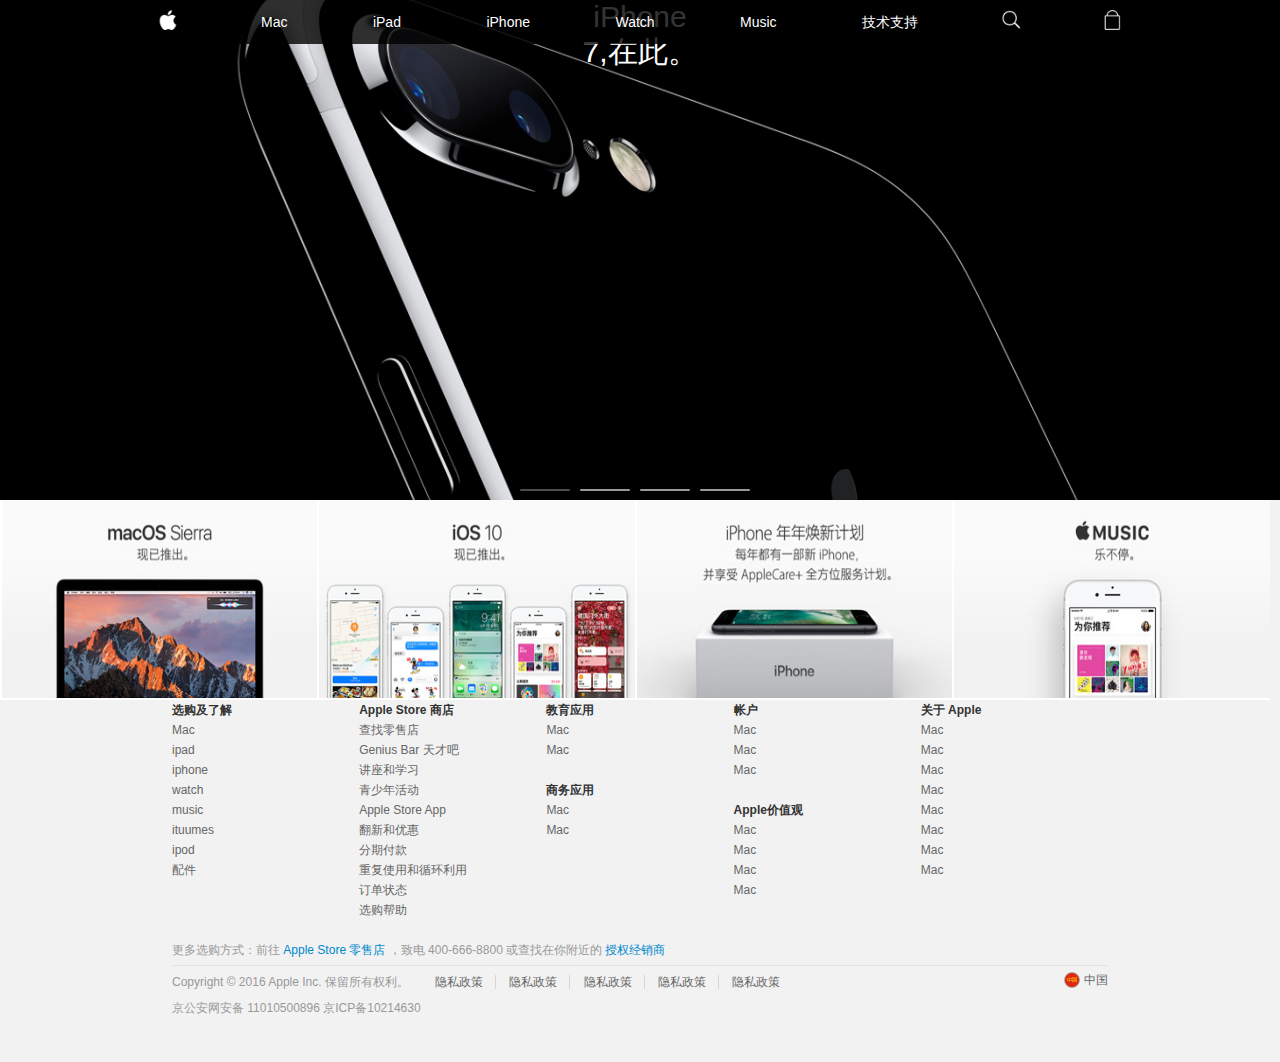
<file: index.html>
<!doctype html>
<html lang="en">
<head>
<meta charset="UTF-8">
<meta name="renderer" content="webkit"/>
<meta http-equiv="X-UA-Compatible" content="IE=Edge"/>
<meta name="viewport" content="width=device-width, initial-scale=1.0, maxmun-scale=1.0, user-scalable=0">
<link rel="stylesheet" href="css/normalize.css">
<link rel="stylesheet" href="css/xyskj.css">
<link rel="stylesheet" href="css/index.css">

<script src="js/jquery-1.12.4.min.js"></script>
<script src="js/pageSwitch.min.js"></script> 
<script src="js/index.js"></script> 

<title>apple网页</title>
</head>
<body>

<!-- 导航区 -->
<div class="header">
    <div class="nav-min">
        <ul>
            <li style="background-image: url('images/caidan.png')" class="nav-min-btn"></li>
            <li style="background-image: url('images/logo.png')"></li>
            <li style="background-image: url('images/shop.png')"></li>
        </ul>
    </div>
    <div class="nav-max">
        <ul>
            <li class="nav-max-logo">
                <a href="#" class="icon" style="background-image: url('images/logo.png')">&nbsp;&nbsp;&nbsp;&nbsp;</a>
            </li>
            <li><a href="#">Mac</a></li>
            <li><a href="#">iPad</a></li>
            <li><a href="#">iPhone</a></li>
            <li><a href="#">Watch</a></li>
            <li><a href="#">Music</a></li>
            <li><a href="#">技术支持</a></li>
            <li class="nav-max-search">
                <a href="#" class="icon" style="background-image: url('images/search.png')">
                    &nbsp;&nbsp;&nbsp;&nbsp;
                </a>
            </li>
            <li class="nav-max-shop">
                <a href="#" class="icon" style="background-image: url('images/shop.png')">&nbsp;&nbsp;&nbsp;&nbsp;</a>
            </li>
        </ul>
    </div>
</div>







<!-- banner区 -->
<div class="banner-bigbox">
<div class="banner-box">
	<div id="container">
		<div class="sections">
			<div class="section" id="section0"><span>iPhone<p>7,在此。</span></div>
			<div class="section" id="section1"><span>Series 2 新登场。</span></div>
			<div class="section" id="section2"><span>无线，无繁琐，只有妙不可言。</span></div>
			<div class="section" id="section3"><span>Apple特别活动<p>观看主题演讲。</span></div>
		</div>
	</div>
</div>
</div>

<!-- 中间文字区 -->
<div class="zj-wz container-fluid">
	<ul class="zj-img ">
		<li class="col-lg-3 col-md-3 col-sm-6 col-xs-12"><img src="images/zj-1.jpg"></li>
		<li class="col-lg-3 col-md-3 col-sm-6 col-xs-12"><img src="images/zj-2.jpg"></li>
		<li class="col-lg-3 col-md-3 col-sm-6 col-xs-12"><img src="images/zj-3.jpg"></li>
		<li class="col-lg-3 col-md-3 col-sm-6 col-xs-12"><img src="images/zj-4.jpg"></li>
	</ul>
</div>





<!-- 底部导航区 -->
    <div class="footer">
        <div class="footer-inner">
            <div class="footer-lists">
                <div class="list">
                    <div>
                        <h3>选购及了解</h3>
                        <ul>
                            <li class="list-item">
                                <a href="#">Mac</a>
                            </li>
                            <li class="list-item">
                                <a href="#">ipad</a>
                            </li>
                            <li class="list-item">
                                <a href="#">iphone</a>
                            </li>
                            <li class="list-item">
                                <a href="#">watch</a>
                            </li>
                            <li class="list-item">
                                <a href="#">music</a>
                            </li>
                            <li class="list-item">
                                <a href="#">ituumes</a>
                            </li>
                            <li class="list-item">
                                <a href="#">ipod</a>
                            </li>
                            <li class="list-item">
                                <a href="#">配件</a>
                            </li>
                        </ul>
                    </div>
                </div>
                <div class="list">
                    <div>
                        <h3>Apple Store 商店</h3>
                        <ul>
                            <li class="list-item">
                                <a href="#">查找零售店</a>
                            </li>
                            <li class="list-item">
                                <a href="#">Genius Bar 天才吧</a>
                            </li>
                            <li class="list-item">
                                <a href="#">讲座和学习</a>
                            </li>
                            <li class="list-item">
                                <a href="#">青少年活动</a>
                            </li>
                            <li class="list-item">
                                <a href="#">Apple Store App</a>
                            </li>
                            <li class="list-item">
                                <a href="#">翻新和优惠</a>
                            </li>
                            <li class="list-item">
                                <a href="#">分期付款</a>
                            </li>
                            <li class="list-item">
                                <a href="#">重复使用和循环利用</a>
                            </li>
                            <li class="list-item">
                                <a href="#">订单状态</a>
                            </li>
                            <li class="list-item">
                                <a href="#">选购帮助</a>
                            </li>
                        </ul>
                    </div>
                </div>
                <div class="list">
                    <div>
                        <h3>教育应用</h3>
                        <ul>
                            <li class="list-item">
                                <a href="#">Mac</a>
                            </li>
                            <li class="list-item">
                                <a href="#">Mac</a>
                            </li>
                        </ul>
                    </div>
                    <div class="list-bottom">
                        <h3>商务应用</h3>
                        <ul>
                            <li class="list-item">
                                <a href="#">Mac</a>
                            </li>
                            <li class="list-item">
                                <a href="#">Mac</a>
                            </li>
                        </ul>
                    </div>
                </div>
                <div class="list">
                    <div>
                        <h3>帐户</h3>
                        <ul>
                            <li class="list-item">
                                <a href="#">Mac</a>
                            </li>
                            <li class="list-item">
                                <a href="#">Mac</a>
                            </li>
                            <li class="list-item">
                                <a href="#">Mac</a>
                            </li>
                        </ul>
                    </div>
                    <div class="list-bottom">
                        <h3>Apple价值观</h3>
                        <ul>
                            <li class="list-item">
                                <a href="#">Mac</a>
                            </li>
                            <li class="list-item">
                                <a href="#">Mac</a>
                            </li>
                            <li class="list-item">
                                <a href="#">Mac</a>
                            </li>
                            <li class="list-item">
                                <a href="#">Mac</a>
                            </li>
                        </ul>
                    </div>
                </div>
                <div class="list">
                    <div>
                        <h3>关于 Apple</h3>
                        <ul>
                            <li class="list-item">
                                <a href="#">Mac</a>
                            </li>
                            <li class="list-item">
                                <a href="#">Mac</a>
                            </li>
                            <li class="list-item">
                                <a href="#">Mac</a>
                            </li>
                            <li class="list-item">
                                <a href="#">Mac</a>
                            </li>
                            <li class="list-item">
                                <a href="#">Mac</a>
                            </li>
                            <li class="list-item">
                                <a href="#">Mac</a>
                            </li>
                            <li class="list-item">
                                <a href="#">Mac</a>
                            </li>
                            <li class="list-item">
                                <a href="#">Mac</a>
                            </li>
                        </ul>
                    </div>
                </div>
            </div>
            <div class="footer-bottom">
                <div class="footer-shop">
                    更多选购方式：前往
                    <span class="nowrap">
                        <a href="#">Apple Store 零售店</a>
                    </span>
                    ，致电 400-666-8800 或查找在你附近的
                    <span class="nowrap">
                        <a href="#">授权经销商</a>
                    </span>
                </div>
                <div class="footer-local">
                    <a href="#">中国</a>
                </div>
                <div class="footer-legal">
                    <div class="copyright">Copyright © 2016 Apple Inc. 保留所有权利。</div>
                    <div class="links">
                        <a href="#">隐私政策</a>
                        <a href="#">隐私政策</a>
                        <a href="#">隐私政策</a>
                        <a href="#">隐私政策</a>
                        <a href="#">隐私政策</a>
                    </div>
                </div>
                <div class="footer-beian">
                    京公安网安备 11010500896
                    <a href="#">京ICP备10214630</a>
                </div>
            </div>
        </div>
    </div>	
</body>
</html>
</file>
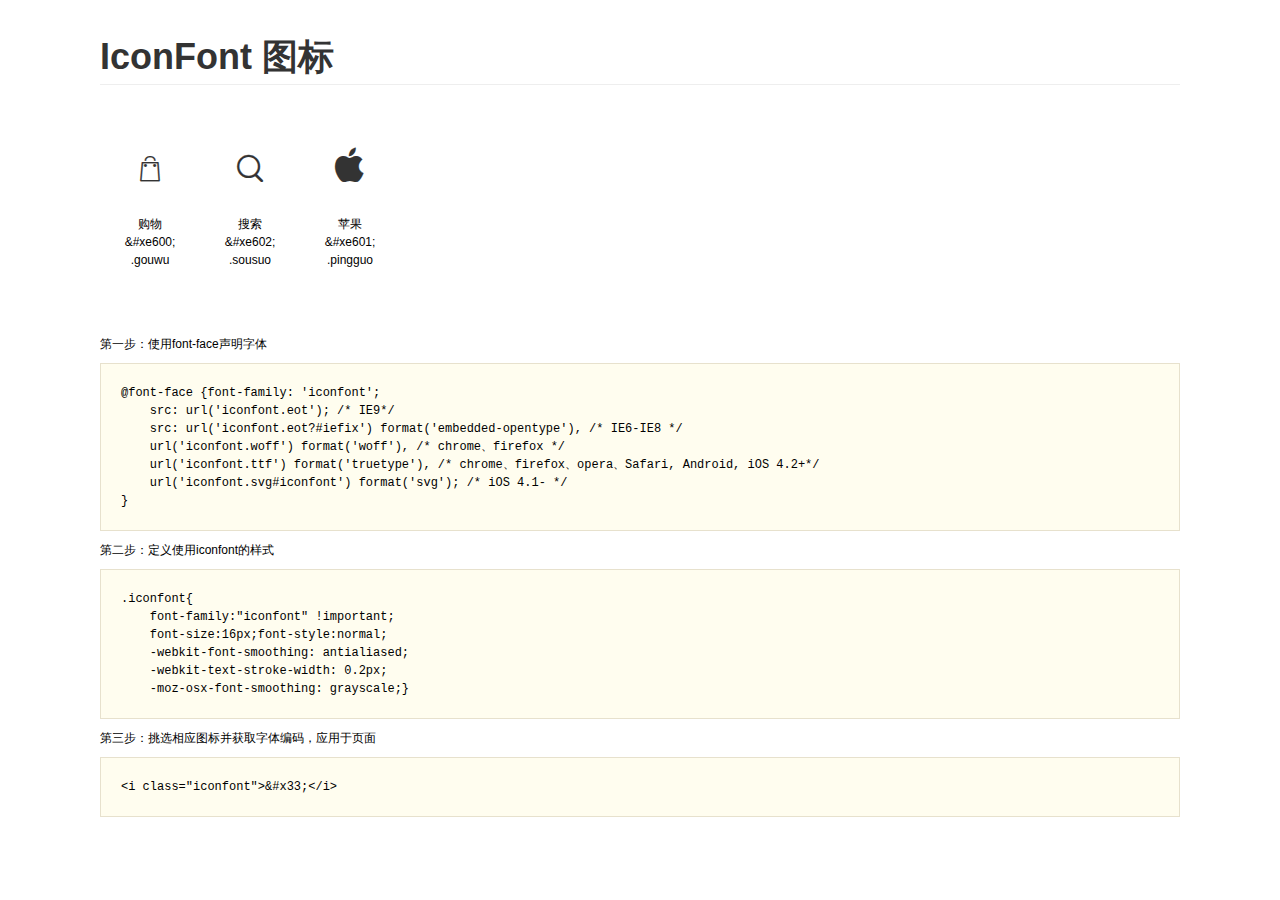
<file: css/icon/demo.html>
<!DOCTYPE html>
<html>
<head>
    <meta charset="utf-8"/>
    <title>IconFont</title>
    <link rel="stylesheet" href="demo.css">
    <link rel="stylesheet" href="iconfont.css">
</head>
<body>
    <div class="main">
        <h1>IconFont 图标</h1>
        <ul class="icon_lists clear">
            
                <li>
                <i class="icon iconfont">&#xe600;</i>
                    <div class="name">购物</div>
                    <div class="code">&amp;#xe600;</div>
                    <div class="fontclass">.gouwu</div>
                </li>
            
                <li>
                <i class="icon iconfont">&#xe602;</i>
                    <div class="name">搜索</div>
                    <div class="code">&amp;#xe602;</div>
                    <div class="fontclass">.sousuo</div>
                </li>
            
                <li>
                <i class="icon iconfont">&#xe601;</i>
                    <div class="name">苹果</div>
                    <div class="code">&amp;#xe601;</div>
                    <div class="fontclass">.pingguo</div>
                </li>
            
        </ul>


        <div class="helps">
            第一步：使用font-face声明字体
            <pre>
@font-face {font-family: 'iconfont';
    src: url('iconfont.eot'); /* IE9*/
    src: url('iconfont.eot?#iefix') format('embedded-opentype'), /* IE6-IE8 */
    url('iconfont.woff') format('woff'), /* chrome、firefox */
    url('iconfont.ttf') format('truetype'), /* chrome、firefox、opera、Safari, Android, iOS 4.2+*/
    url('iconfont.svg#iconfont') format('svg'); /* iOS 4.1- */
}
</pre>
第二步：定义使用iconfont的样式
            <pre>
.iconfont{
    font-family:"iconfont" !important;
    font-size:16px;font-style:normal;
    -webkit-font-smoothing: antialiased;
    -webkit-text-stroke-width: 0.2px;
    -moz-osx-font-smoothing: grayscale;}
</pre>
第三步：挑选相应图标并获取字体编码，应用于页面
<pre>
&lt;i class="iconfont"&gt;&amp;#x33;&lt;/i&gt;
</pre>
        </div>

    </div>
</body>
</html>
</file>
<file: css/xyskj.css>
*{
	box-sizing:border-box;
}
/*布局容器*/
.container{
	display: block;
	padding-left: 15px;
	padding-right:15px;
	margin-left: auto;
	margin-right: auto;
}
.container-fluid{  
	display: block;
	padding-left: 15px;
	padding-right: 15px;
}
.row{
	margin-left:-15px;
	margin-right:-15px;
}
.container:after,.container-fluid:after,.row:after{
	content: "";
	display:block;
	line-height: 0;
	height: 0;
	clear: both;
}

.m20{
	margin-top: 20px;
	margin-bottom: 20px;
}
[class*=col-]{
	display: block;
	float: left;
	/*padding-left:15px;
	padding-right: 15px;*/
}

/*移动端*/
.col-xs-1{
		width: 8.333333%;
	}
	.col-xs-2{
		width: 16.666667%;
	}
	.col-xs-3{
		width:25%;
	}
	.col-xs-4{
		width:33.333333%;
	}
	.col-xs-5{
		width:41.666667%;
	}
	.col-xs-6{
		width:50%;
	}
	.col-xs-7{
		width:58.3333333%;
	}
	.col-xs-8{
		width:66.666667%;
	}
	.col-xs-9{
		width:75%;
	}
	.col-xs-10{
		width:83.333333%;
	}
	.col-xs-11{
		width:91.666667%;
	}
	.col-xs-12{
		width:100%;
	}


/*平板*/
@media screen and (min-width: 768px) and (max-width: 1000px) {
	.container{
		width: 738px;
	}
	.hidden-sm{
		display: none;
	}

.col-sm-1{
	width: 8.333333%;
	}
	.col-sm-2{
		width: 16.666667%;
	}
	.col-sm-3{
		width:25%;
	}
	.col-sm-4{
		width:33.333333%;
	}
	.col-sm-5{
		width:41.666667%;
	}
	.col-sm-6{
		width:50%;
	}
	.col-sm-7{
		width:58.3333333%;
	}
	.col-sm-8{
		width:66.666667%;
	}
	.col-sm-9{
		width:75%;
	}
	.col-sm-10{
		width:83.333333%;
	}
	.col-sm-11{
		width:91.666667%;
	}
	.col-sm-12{
		width:100%;
	}
}


/*pc小屏*/
@media screen and (min-width: 1000px) and (max-width:1200px){
	.container{
		width: 920px;
	}
	.hidden-md{
		display: none;
	}

.col-md-1{
	width: 8.333333%;
	}
	.col-md-2{
		width: 16.666667%;
	}
	.col-md-3{
		width:25%;
	}
	.col-md-4{
		width:33.333333%;
	}
	.col-md-5{
		width:41.666667%;
	}
	.col-md-6{
		width:50%;
	}
	.col-md-7{
		width:58.3333333%;
	}
	.col-md-8{
		width:66.666667%;
	}
	.col-md-9{
		width:75%;
	}
	.col-md-10{
		width:83.333333%;
	}
	.col-md-11{
		width:91.666667%;
	}
	.col-md-12{
		width:100%;
	}
}
.m20{
	padding-left: 10px;
	padding-right: 10px;
}

/*pc大屏*/
@media screen and (min-width: 1200px){
	.container{
		width: 1170px;
	}
	.hidden-lg{
		display: none;
	}

.col-lg-1{
	width: 8.333333%;
	}
	.col-lg-2{
		width: 16.666667%;
	}
	.col-lg-3{
		width:25%;
	}
	.col-lg-4{
		width:33.333333%;
	}
	.col-lg-5{
		width:41.666667%;
	}
	.col-lg-6{
		width:50%;
	}
	.col-lg-7{
		width:58.3333333%;
	}
	.col-lg-8{
		width:66.666667%;
	}
	.col-lg-9{
		width:75%;
	}
	.col-lg-10{
		width:83.333333%;
	}
	.col-lg-11{
		width:91.666667%;
	}
	.col-lg-12{
		width:100%;
	}

}
</file>
<file: css/index.css>
@import url(base.css);

/*------------------*/
@font-face {font-family: '微软雅黑';
    src: url('icon/iconfont.eot'); /* IE9*/
    src: url('icon/iconfont.eot?#iefix') format('embedded-opentype'), /* IE6-IE8 */
    url('icon/icon/iconfont.woff') format('woff'), /* chrome、firefox */
    url('icon/iconfont.ttf') format('truetype'), /* chrome、firefox、opera、Safari, Android, iOS 4.2+*/
    url('icon/iconfont.svg#iconfont') format('svg'); /* iOS 4.1- */
}

.iconfont{
    font-family:"微软雅黑" !important;
    font-size:16px;
    font-style:normal;
    -webkit-font-smoothing: antialiased;
    -webkit-text-stroke-width: 0.2px;
    -moz-osx-font-smoothing: grayscale;}


/*------------------*/



*{
	padding: 0;
	margin: 0;
}
html,body{
	height: 100%;
}




/*导航区*/
a {
  color: #fff;
  text-decoration: none;
  }
  .header {
    width: 100%;
    position: absolute;
    z-index: 1000;
  }
  @media screen and (max-width: 1000px) {
    .header {
      height: 48px;
      background: rgba(0, 0, 0, 0.8);
    }
    .header .nav-max {
      height: 0;
      overflow: hidden;
      background: #000;
    }
    .header .nav-max ul {
      padding: 12px 48px 48px;
    }
    .header .nav-max li {
      display: block;
      height: 47px;
      border-bottom: 1px solid #333;
      line-height: 47px;
    }
    .header .nav-max li.nav-max-logo,
    .header .nav-max li.nav-max-shop {
      display: none;
    }
    .header .nav-max li.nav-max-search {
      border-color: #fff;
    }
    .header .nav-max li.nav-max-search a {
      display: block;
      background-repeat: no-repeat;
      background-position: left center;
      background-size: 20px;
    }
    .header .hidden {
      display: none;
    }
    .header .nav-min {
      text-align: justify;
      font-size: 0;
    }
    .header .nav-min ul:after {
      content: '';
      display: inline-block;
      width: 100%;
      height: 0;
      line-height: 0;
      font-size: 0;
    }
    .header .nav-min li {
      display: inline-block;
      height: 48px;
      width: 48px;
      background-repeat: no-repeat;
      background-position: center;
      background-size: 22px;
      cursor: pointer;
    }
    .banner-box {
      height: 325px;
      min-height: 391px;
    }
  }
  @media screen and (min-width: 1000px) {
    .header {
      height: 44px;
      background: rgba(0, 0, 0, 0.8) !important;
    }
    .header .nav-max {
      max-width: 1024px;
      padding: 0 22px;
      text-align: justify;
      font-size: 0;
      margin: 0 auto;
      height: auto!important;
    }
    .header .nav-max ul:after {
      content: '';
      display: inline-block;
      width: 100%;
      height: 0;
      line-height: 0;
      font-size: 0;
    }
    .header .nav-max li {
      display: inline-block;
      font-size: 16px;
      line-height: 44px;
    }
    .header .nav-max li a {
      display: block;
      padding: 0 10px;
      font-size: 14px;
      vertical-align: middle;
    }
    .header .nav-max li a.icon {
      background-repeat: no-repeat;
      background-position: center 10px;
      background-size: 20px;
    }
    .header .show {
      display: block;
    }
  }






/*banner区*/
.banner-box{
  overflow: hidden;
}
#container {
		width: 100%;
		height: 500px;
		overflow: hidden;
  }
  .sections,.section {
  	height:100%;
  }
  #container,.sections {
  	position: relative;
  }

  .section {
  	background-color: #000;
  	background-size: cover;
  	background-position: 50% 50%;
  	text-align: center;
  	color: white;
  }
  .section span{
  	font-size: 30px;
  	color: #fff;
  }
  #section0 {
  	background-image: url('../images/ban-1.jpg');
  }
  #section1 {
  	background-image: url('../images/ban-2.jpg');
  }
  #section2 {
  	background-image: url('../images/ban-3.jpg');
  }
  #section3 {
  	background-image: url('../images/ban-4.jpg');
  }


  .pages li{
  	list-style-type:none;
  	width:50px;
  	height:2px;
  	border-radius:10px;
  	background-color:white;
  	opacity: 0.6;
  }
  .pages li.active{
  	background-color:#808080;
  }
  .pages{position:absolute;
  	z-index:999;
  }
  .pages.horizontal{
  	width: 240px;
  	left:50%;
  	transform:translateX(-50%);
  	bottom:5px;
  }
  .pages.horizontal li{
  	display:inline-block;
  	margin-right:10px;
  }
  .pages.horizontal li:last-child{
  	margin-right:0;
  }
  .pages.vertical{
  	right:5px;top:50%;
  	transform:translateY(-50%)
  }
  .pages.vertical li{
  	margin-bottom:10px;
  }
  .pages.vertical li:last-child{
  	margin-bottom:0;
  }



/*中间文字区*/

.zj-wz{
	height: 200px;
  display: block;
  float: left;
  box-sizing:border-box;
  padding:0 0;
  }
  .zj-img{
  	display: block;
  	height: 200px;
    box-sizing:border-box;
  }
  .zj-img li{
    width: 24.8%;
    height: 100%;
  	display: inline-block;
  	border:2px solid #fff;
  	border-top: 0px;
    border-right: 0px;
    margin:0 auto;
  }
  .zj-img img{
  	width: 100%;
  	height:100%;
  }





/*底部导航区*/
.dibu-bigbox{
	width: 100%;
	background-color: #F2F2F2;
  	float: left;
  }
  .dibu-box{
  	margin-top: 5px;
  	background-color: #F2F2F2;
  	height: 385px;
  	position: relative;
  }
  .dibu{
  	width: auto;
  	height: 240px;
  	float: left;
  	
  }
  .dibu-top{
  	width: auto;
  	background-color: #F2F2F2;
  	border-bottom: 1px solid #E3E3E3;
  	line-height: 49px;
  	color: #B1B1B1;font-size: 12px;
  	height: 49px;
  }
  .dibu-wz{
  	margin-top: 10px;
  	height: 336px;
  	/*background-color: #F2F2F2;*/
  	float: left;
  }
  .dibu-wz ul{
  	font-size: 14px;
  	color: #000;
  	padding-right: 144px;
  }
  .dibu-wz li{
  	font-size: 14px;
  }
  .dibu-wz a{
  	width: 196px;
  	display: block;
  	text-decoration: none;
  	color: #797977;
  	font-size: 12px;
  	line-height: 2em;
  }
  .dibu-wz1{
  	width: 970px;
  	height:30px;
  	background-color: #f2f2f2;
  	border-bottom: 1px solid #E3E3E3;
  	line-height: 30px;
  	color: #B1B1B1;font-size: 12px;
  	float: left;
  	position: absolute;
  	bottom: 0px;
  }



/*footer区*/
.footer {
  width: 100%;
  background: #f2f2f2;
  padding-bottom: 20px;
  }
  .footer .footer-inner {
    max-width: 980px;
    padding: 0 22px;
    margin: 0 auto;
  }
  .footer .footer-inner .footer-lists {
    padding-top: 32px;
  }
  .footer .footer-inner .footer-lists .list {
    float: left;
    padding-right: 20px;
    font-size: 12px;
  }
  .footer .footer-inner .footer-lists .list h3 {
    color: #333;
  }
  .footer .footer-inner .footer-lists .list a {
    color: #666;
  }
  .footer .footer-inner .footer-lists:before,
  .footer .footer-inner .footer-lists:after {
    content: '';
    display: block;
    clear: both;
    height: 0;
    line-height: 0;
    font-size: 0;
  }
  @media screen and (max-width: 1000px) {
    .footer-inner .footer-lists .list {
      width: 100%;
      float: none;
      line-height: 2.8;
    }
    .footer-inner .footer-lists .list div {
      border-bottom: 1px solid #e3e3e3;
    }
    .footer-inner .footer-lists .list div h3 {
      font-size: 14px;
      font-weight: 400;
      cursor: pointer;
    }
    .footer-inner .footer-lists .list div h3:after {
      content: "+";
      float: right;
      margin-right: 8px;
      cursor: pointer;
    }
    .footer-inner .footer-lists .list div ul {
      display: none;
      overflow: hidden;
    }
  }
  @media screen and (min-width: 1000px) {
    .footer-inner .footer-lists .list {
      width: 20%;
      float: left;
      line-height: 1.666667;
    }
    .footer-inner .footer-lists .list h3 {
      font-weight: 600;
      font-size: 12px;
    }
    .footer-inner .footer-lists .list ul {
      display: block!important;
    }
    .footer-inner .footer-lists .list .list-bottom {
      padding-top: 20px;
    }
  }
  .footer-bottom {
    padding: 20px 0 24px;
    color: #999;
    font-size: 12px;
    position: relative;
  }
  .footer-bottom .footer-shop {
    line-height: 20px;
    padding-bottom: 5px;
    margin-bottom: 6px;
    border-bottom: 1px solid #e3e3e3;
  }
  .footer-bottom .footer-shop .nowrap a {
    color: #0088cc;
  }
  .footer-bottom .footer-local {
    background: url("../images/footer.png") no-repeat;
    background-position: left center;
  }
  .footer-bottom .footer-local a {
    padding-left: 20px;
    line-height: 20px;
    color: #666;
  }
  .footer-bottom .footer-legal {
    line-height: 20px;
  }
  .footer-bottom .footer-legal .copyright,
  .footer-bottom .footer-legal .links {
    float: left;
    margin-right: 26px;
  }
  .footer-bottom .footer-legal .links a {
    padding-right: 12px;
    margin-right: 10px;
    border-right: 1px solid #d6d6d6;
    color: #666;
  }
  .footer-bottom .footer-legal .links a:last-of-type {
    padding: 0;
    margin: 0;
    border: 0;
  }
  .footer-bottom .footer-legal:before,
  .footer-bottom .footer-legal:after {
    content: "";
    display: block;
    clear: both;
    height: 0;
    line-height: 0;
    font-size: 0;
  }
  .footer-bottom .footer-beian {
    line-height: 20px;
  }
  .footer-bottom .footer-beian a {
    color: #999;
  }
  @media screen and (min-width: 768px) {
    .footer-bottom .footer-local {
      position: absolute;
      top: 50px;
      right: 0;
    }
    .footer-bottom .footer-beian {
      margin-top: 6px;
    }
  }
  @media screen and (max-width: 768px) {
    .footer-bottom .footer-local {
      position: static;
    }
    .footer-bottom .footer-legal {
      padding-top: 13px;
    }
    .footer-bottom .footer-legal .copyright,
    .footer-bottom .footer-legal .links {
      float: none;
      margin-right: 0;
    }
    .footer-bottom .footer-beian {
      padding-top: 0;
    }
  }
</file>
<file: css/icon/iconfont.css>
@font-face {font-family: "iconfont";
  src: url('iconfont.eot?t=1476612943'); /* IE9*/
  src: url('iconfont.eot?t=1476612943#iefix') format('embedded-opentype'), /* IE6-IE8 */
  url('iconfont.woff?t=1476612943') format('woff'), /* chrome, firefox */
  url('iconfont.ttf?t=1476612943') format('truetype'), /* chrome, firefox, opera, Safari, Android, iOS 4.2+*/
  url('iconfont.svg?t=1476612943#iconfont') format('svg'); /* iOS 4.1- */
}

.iconfont {
  font-family:"iconfont" !important;
  font-size:16px;
  font-style:normal;
  -webkit-font-smoothing: antialiased;
  -webkit-text-stroke-width: 0.2px;
  -moz-osx-font-smoothing: grayscale;
}
.icon-gouwu:before { content: "\e600"; }
.icon-sousuo:before { content: "\e602"; }
.icon-pingguo:before { content: "\e601"; }
</file>
<file: css/icon/demo.css>
*{margin: 0;padding: 0;list-style: none;}
/*
KISSY CSS Reset
理念：1. reset 的目的不是清除浏览器的默认样式，这仅是部分工作。清除和重置是紧密不可分的。
2. reset 的目的不是让默认样式在所有浏览器下一致，而是减少默认样式有可能带来的问题。
3. reset 期望提供一套普适通用的基础样式。但没有银弹，推荐根据具体需求，裁剪和修改后再使用。
特色：1. 适应中文；2. 基于最新主流浏览器。
维护：玉伯<lifesinger@gmail.com>, 正淳<ragecarrier@gmail.com>
 */

/** 清除内外边距 **/
body, h1, h2, h3, h4, h5, h6, hr, p, blockquote, /* structural elements 结构元素 */
dl, dt, dd, ul, ol, li, /* list elements 列表元素 */
pre, /* text formatting elements 文本格式元素 */
form, fieldset, legend, button, input, textarea, /* form elements 表单元素 */
th, td /* table elements 表格元素 */ {
  margin: 0;
  padding: 0;
}

/** 设置默认字体 **/
body,
button, input, select, textarea /* for ie */ {
  font: 12px/1.5 tahoma, arial, \5b8b\4f53, sans-serif;
}
h1, h2, h3, h4, h5, h6 { font-size: 100%; }
address, cite, dfn, em, var { font-style: normal; } /* 将斜体扶正 */
code, kbd, pre, samp { font-family: courier new, courier, monospace; } /* 统一等宽字体 */
small { font-size: 12px; } /* 小于 12px 的中文很难阅读，让 small 正常化 */

/** 重置列表元素 **/
ul, ol { list-style: none; }

/** 重置文本格式元素 **/
a { text-decoration: none; }
a:hover { text-decoration: underline; }


/** 重置表单元素 **/
legend { color: #000; } /* for ie6 */
fieldset, img { border: 0; } /* img 搭车：让链接里的 img 无边框 */
button, input, select, textarea { font-size: 100%; } /* 使得表单元素在 ie 下能继承字体大小 */
/* 注：optgroup 无法扶正 */

/** 重置表格元素 **/
table { border-collapse: collapse; border-spacing: 0; }

/* 清除浮动 */
.ks-clear:after, .clear:after {
  content: '\20';
  display: block;
  height: 0;
  clear: both;
}
.ks-clear, .clear {
  *zoom: 1;
}

.main {padding: 30px 100px;}
.main h1{font-size:36px; color:#333; text-align:left;margin-bottom:30px; border-bottom: 1px solid #eee;}

.helps{margin-top:40px;}
.helps pre{
  padding:20px;
  margin:10px 0;
  border:solid 1px #e7e1cd;
  background-color: #fffdef;
  overflow: auto;
}

.icon_lists li{
  float:left;
  width: 100px;
  height:180px;
  text-align: center;
}
.icon_lists .icon{
  font-size: 42px;
  line-height: 100px;
  margin: 10px 0;
  color:#333;
  -webkit-transition: font-size 0.25s ease-out 0s;
  -moz-transition: font-size 0.25s ease-out 0s;
  transition: font-size 0.25s ease-out 0s;

}
.icon_lists .icon:hover{
  font-size: 100px;
}
</file>
